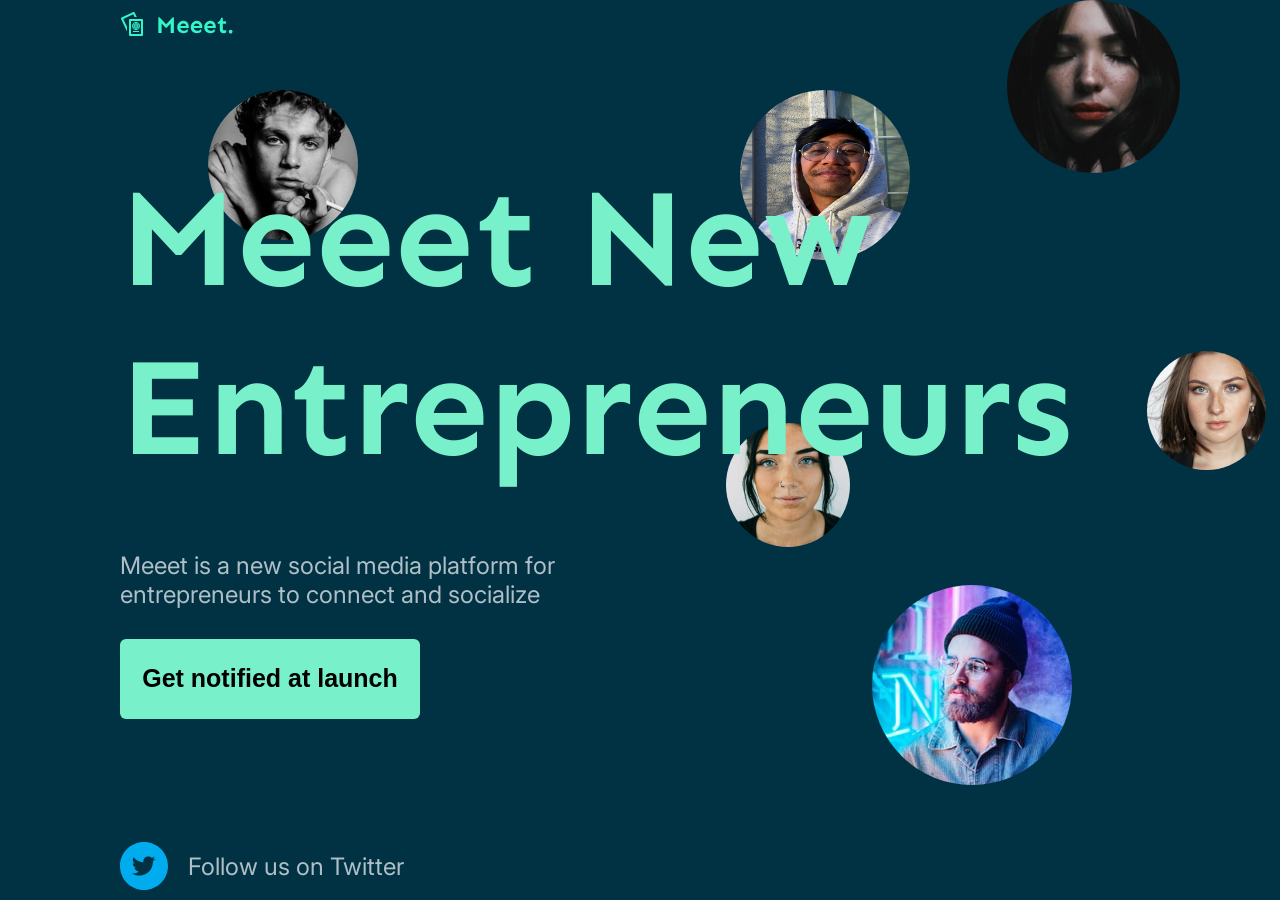
<file: index.html>
<!DOCTYPE html>
<html lang="en">
  <head>
    <meta charset="UTF-8" />
    <meta http-equiv="X-UA-Compatible" content="IE=edge" />
    <meta name="viewport" content="width=device-width, initial-scale=1.0" />
    <link href="style.css" rel="stylesheet" />
    <title>Meeet</title>
  </head>
  <body>
    <div class="container">
      <img class="logo" src="Assets/Logo.svg" />
      <div class="cont">
        <h1>Meeet New Entrepr<span id="e">e</span><span id="n">n</span>eurs</h1>

        <p class="hero-intro">
          Meeet is a new social media platform for entrepreneurs to connect and
          socialize
          <button>Get notified at launch</button>
        </p>
      </div>
      <div class="twitter">
        <img src="Assets/Twitter.svg" />
        <p>Follow us on Twitter</p>
      </div>
      <img class="avatar ava1" src="Assets/User Avatar 1.svg" />
      <img class="avatar ava2" src="Assets/User Avatar 2.svg" />
      <img class="avatar ava3" src="Assets/User Avatar 3.svg" />
      <img class="avatar ava4" src="Assets/User Avatar 4.svg" />
      <img class="avatar ava5" src="Assets/User Avatar 5.svg" />
      <img class="robin" src="Assets/IMG_0892.jpg" />
    </div>
    <script src="practice.js"></script>
  </body>
</html>
</file>
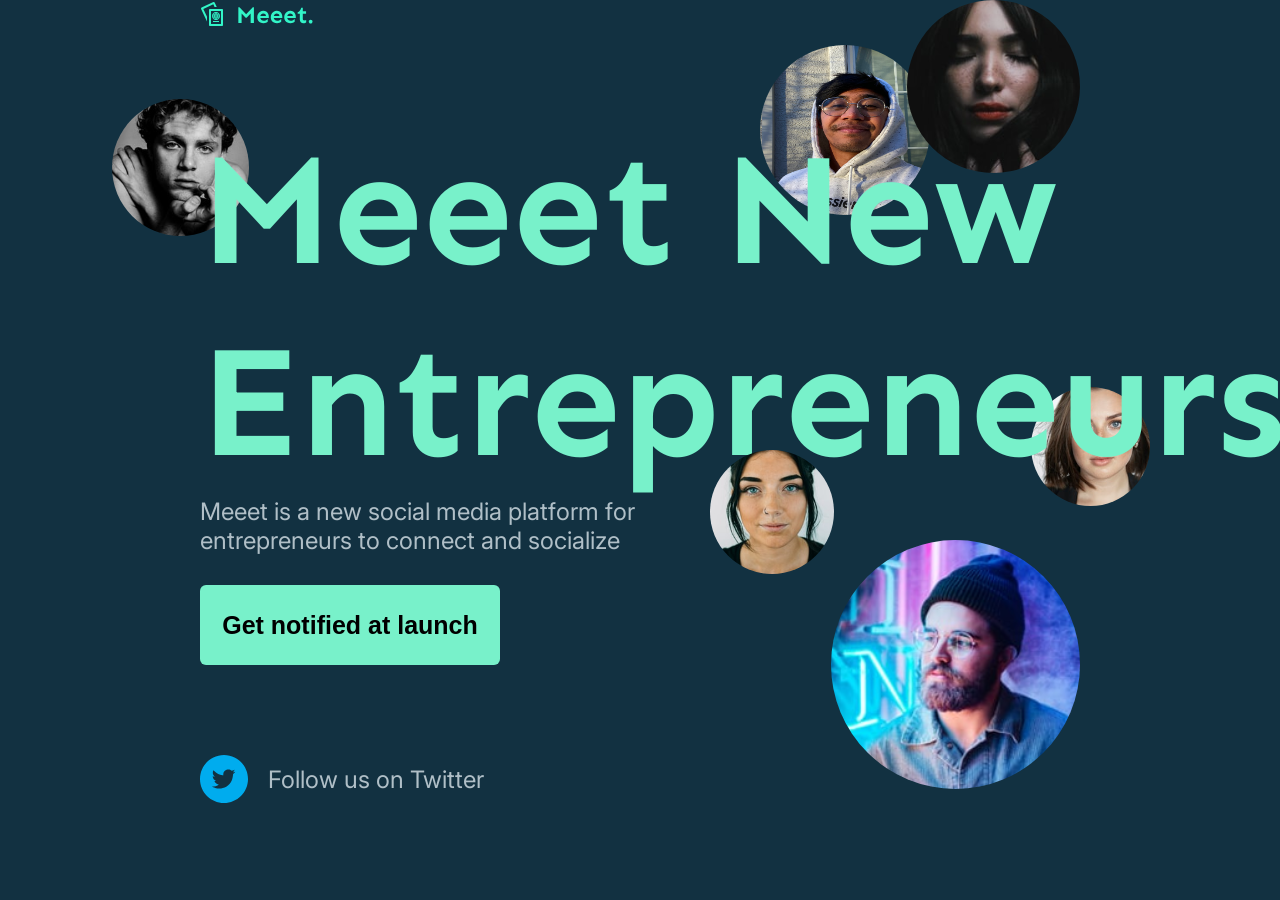
<file: Code/index.html>
<!DOCTYPE html>
<html lang="en">
  <head>
    <meta charset="UTF-8" />
    <meta http-equiv="X-UA-Compatible" content="IE=edge" />
    <meta name="viewport" content="width=device-width, initial-scale=1.0" />
    <link href="style.css" rel="stylesheet" />
    <title>Meeet</title>
  </head>
  <body>
    <div class="container">
      <img src="/Assets/Logo.svg" />

      <h1>Meeet New Entrepr<span id="e">e</span><span id="n">n</span>eurs</h1>

      <p class="hero-intro">
        Meeet is a new social media platform for entrepreneurs to connect and
        socialize
      </p>
      <button>Get notified at launch</button>
      <div class="twitter">
        <img src="/Assets/Twitter.svg" />
        <p>Follow us on Twitter</p>
      </div>
      <img class="avatar ava1" src="/Assets/User Avatar 1.svg" />
      <img class="avatar ava2" src="/Assets/User Avatar 2.svg" />
      <img class="avatar ava3" src="/Assets/User Avatar 3.svg" />
      <img class="avatar ava4" src="/Assets/User Avatar 4.svg" />
      <img class="avatar ava5" src="/Assets/User Avatar 5.svg" />
      <img class="robin" src="/Assets/IMG_0892.jpg" />
    </div>
  </body>
</html>
</file>
<file: style.css>
@import url("https://fonts.googleapis.com/css2?family=Inter&display=swap");
@import url("https://fonts.googleapis.com/css2?family=Inter&family=Sen&display=swap");

* {
  box-sizing: border-box;
  margin: 0;
  padding: 0;
}

body {
  background-color: rgb(1, 50, 67);
}

.container {
  margin: 0px 200px;
  position: relative;
  height: 100vh;
}

h1 {
  margin-top: 80px;
  color: rgb(120, 241, 202);
  font-family: "Sen";
  font-size: 160px;
  z-index: 10;
}

p {
  color: rgb(176, 191, 199);
  font-family: "Inter";
  font-size: 24px;
  width: 20em;
}

button {
  background-color: rgb(120, 241, 202);
  border: none;
  border-radius: 6px;
  width: 300px;
  height: 80px;
  font-size: 25px;
  font-weight: 600;
  margin-top: 30px;
  margin-bottom: 90px;
  cursor: pointer;
  transition: all ease 0.4s;
}

button:hover {
  background-color: black;
  color: white;
  transition: all ease 0.4s;
}

.twitter {
  display: flex;
  align-items: center;
  gap: 20px;
}

.avatar {
  position: absolute;
}

.ava1 {
  right: -8%;
  top: 43%;
  z-index: -1;
}

.ava2 {
  right: 0;
  top: 0;
}

.ava3 {
  z-index: -1;
  left: -10%;
  top: 11%;
}

.ava4 {
  right: 0;
  top: 60%;
}

.ava5 {
  left: 58%;
  top: 50%;
  z-index: 0;
}

#n {
  position: relative;
  z-index: 100;
}

.robin {
  border-radius: 50%;
  height: 170px;
  width: 170px;
  position: absolute;
  top: 5%;
  right: 17%;
  z-index: -1;
}

@media screen and (max-width: 1340px) {
  .container {
    margin: 0px 100px;
    padding: 10px 20px;
    display: flex;
    flex-direction: column;
    align-items: flex-start;
    justify-content: space-between;
    height: 100vh;
  }

  .ava5 {
    top: 47%;
    z-index: -1;
  }
  h1 {
    font-size: 140px;
    width: 900px;
  }
  .ava1 {
    top: 39%;
  }
  .cont h1 {
    margin-bottom: 60px;
  }
  .ava4 {
    height: 200px;

    right: 10%;
    top: 65%;
    z-index: -1;
  }
  .robin {
    position: absolute;
    top: 10%;
    right: 25%;
  }
  .ava3 {
    left: 10%;
    top: 10%;
    height: 150px;
  }
}

@media screen and (max-width: 1100px) {
  .container {
    margin: 0px;
    padding: 10px 20px;
    display: flex;
    flex-direction: column;
    align-items: flex-start;
    justify-content: space-between;
    height: 100vh;
  }

  .ava5 {
    top: 47%;
    z-index: -1;
  }
  .ava2 {
    right: 5%;
  }
  h1 {
    font-size: 125px;
    width: 800px;
  }
  .ava1 {
    right: 10%;
    top: 39%;
  }
  .cont h1 {
    margin-bottom: 60px;
  }
  .ava4 {
    height: 200px;

    right: 10%;
    top: 65%;
    z-index: -1;
  }
  .robin {
    position: absolute;
    top: 10%;
    right: 25%;
  }
  .ava3 {
    left: 10%;
    top: 10%;
    height: 150px;
  }
}

@media screen and (max-width: 1000px) {
  .container {
    margin: 0;
    padding: 10px 20px;
    display: flex;
    flex-direction: column;
    align-items: flex-start;
    justify-content: space-between;
    height: 100vh;
  }

  .ava5 {
    top: 25%;
    left: 77%;
  }
  h1 {
    font-size: 105px;
    width: 800px;
  }
  .ava1 {
    top: 45%;
    right: 10%;
  }
  .cont h1 {
    margin-bottom: 60px;
  }
  .ava4 {
    height: 200px;
    position: absolute;
    right: 10%;
    top: 65%;
    z-index: -1;
  }
  .robin {
    position: absolute;
    top: 10%;
    right: 25%;
  }
  .ava3 {
    position: absolute;
    left: 10%;
    top: 17%;
    height: 100px;
  }
}

@media screen and (max-width: 840px) {
  .container {
    margin: 0;
    padding: 10px 20px;
    display: flex;
    flex-direction: column;
    align-items: flex-start;
    justify-content: space-between;
    height: 100vh;
  }

  .ava5 {
    display: none;
  }
  h1 {
    font-size: 105px;
    width: 800px;
  }
  .ava1 {
    right: 10%;
    top: 45%;
  }
  .cont h1 {
    margin-bottom: 60px;
  }
  .ava4 {
    height: 200px;
    position: absolute;
    right: 10%;
    top: 65%;
    z-index: -1;
  }
  .robin {
    position: absolute;
    top: 10%;
    right: 25%;
  }
  .ava3 {
    position: absolute;
    left: 10%;
    top: 17%;
    height: 100px;
  }
}

@media screen and (max-width: 720px) {
  .container {
    margin: 0;
    padding: 10px 20px;
    display: flex;
    flex-direction: column;
    align-items: flex-start;
    justify-content: space-between;
    height: 100vh;
  }

  .ava2,
  .ava5 {
    display: none;
  }
  h1 {
    font-size: 90px;
    width: 650px;
  }
  .ava1 {
    right: 10%;
    top: 45%;
  }
  .cont h1 {
    margin-bottom: 60px;
  }
  .ava4 {
    height: 200px;
    position: absolute;
    right: 10%;
    top: 65%;
    z-index: -1;
  }
  .robin {
    position: absolute;
    top: 10%;
    right: 3%;
  }
  .ava3 {
    position: absolute;
    left: 10%;
    top: 17%;
    height: 100px;
  }
}

@media screen and (max-width: 600px) {
  .container {
    margin: 0;
    padding: 10px 20px;
    display: flex;
    flex-direction: column;
    align-items: flex-start;
    justify-content: space-between;
    height: 100vh;
  }
  .ava1,
  .ava2,
  .ava5 {
    display: none;
  }
  h1 {
    font-size: 73px;
    width: 450px;
  }
  .cont h1 {
    margin-bottom: 60px;
  }
  .ava4 {
    height: 200px;
    position: absolute;
    right: 10%;
    top: 65%;
    z-index: -1;
  }
  .robin {
    position: absolute;
    top: 10%;
    right: 3%;
  }
  .ava3 {
    position: absolute;
    left: 10%;
    top: 17%;
    height: 100px;
  }
}

@media screen and (max-width: 500px) {
  .container {
    margin: 0;
    padding: 10px 20px;
    display: flex;
    flex-direction: column;
    align-items: flex-start;
    justify-content: space-between;
    height: 100vh;
  }

  h1 {
    font-size: 47px;
    width: 300px;
  }
  .hero-intro {
    font-size: 20px;
    width: 350px;
  }

  .logo {
    height: 30px;
  }
  .cont h1 {
    margin-bottom: 60px;
  }

  .hero-intro {
    margin-bottom: 30px;
  }
  .ava3 {
    position: absolute;
    left: 10%;
    top: 17%;
    height: 100px;
  }
  .ava1,
  .ava2,
  .ava5 {
    display: none;
  }
  .ava4 {
    height: 200px;
    position: absolute;
    right: 10%;
    top: 65%;
    z-index: -1;
  }
  .robin {
    position: absolute;
    top: 10%;
    right: 3%;
  }
  .twitter {
    padding-bottom: 10px;
  }
  .twitter p {
    width: 200px;
    font-size: 20px;
  }
}
</file>
<file: Code/style.css>
@import url("https://fonts.googleapis.com/css2?family=Inter&display=swap");
@import url("https://fonts.googleapis.com/css2?family=Inter&family=Sen&display=swap");

* {
  box-sizing: border-box;
  margin: 0;
  padding: 0;
}

body {
  background-color: rgb(18, 49, 65);
}

.container {
  margin: 0px 200px;
  position: relative;
  height: 100vh;
}

h1 {
  margin-top: 80px;
  color: rgb(120, 241, 202);
  font-family: "Sen";
  font-size: 160px;
  z-index: 10;
}

p {
  color: rgb(176, 191, 199);
  font-family: "Inter";
  font-size: 24px;
  width: 20em;
}

button {
  background-color: rgb(120, 241, 202);
  border: none;
  border-radius: 6px;
  width: 300px;
  height: 80px;
  font-size: 25px;
  font-weight: 600;
  margin-top: 30px;
  margin-bottom: 90px;
}

.twitter {
  display: flex;
  align-items: center;
  gap: 20px;
}

.avatar {
  position: absolute;
}

.ava1 {
  right: -8%;
  top: 43%;
  z-index: -1;
}

.ava2 {
  right: 0;
  top: 0;
}

.ava3 {
  z-index: -1;
  left: -10%;
  top: 11%;
}

.ava4 {
  right: 0;
  top: 60%;
}

.ava5 {
  left: 58%;
  top: 50%;
  z-index: 0;
}

#n {
  position: relative;
  z-index: 100;
}

.robin {
  border-radius: 50%;
  height: 170px;
  width: 170px;
  position: absolute;
  top: 5%;
  right: 17%;
  z-index: -1;
}
</file>
